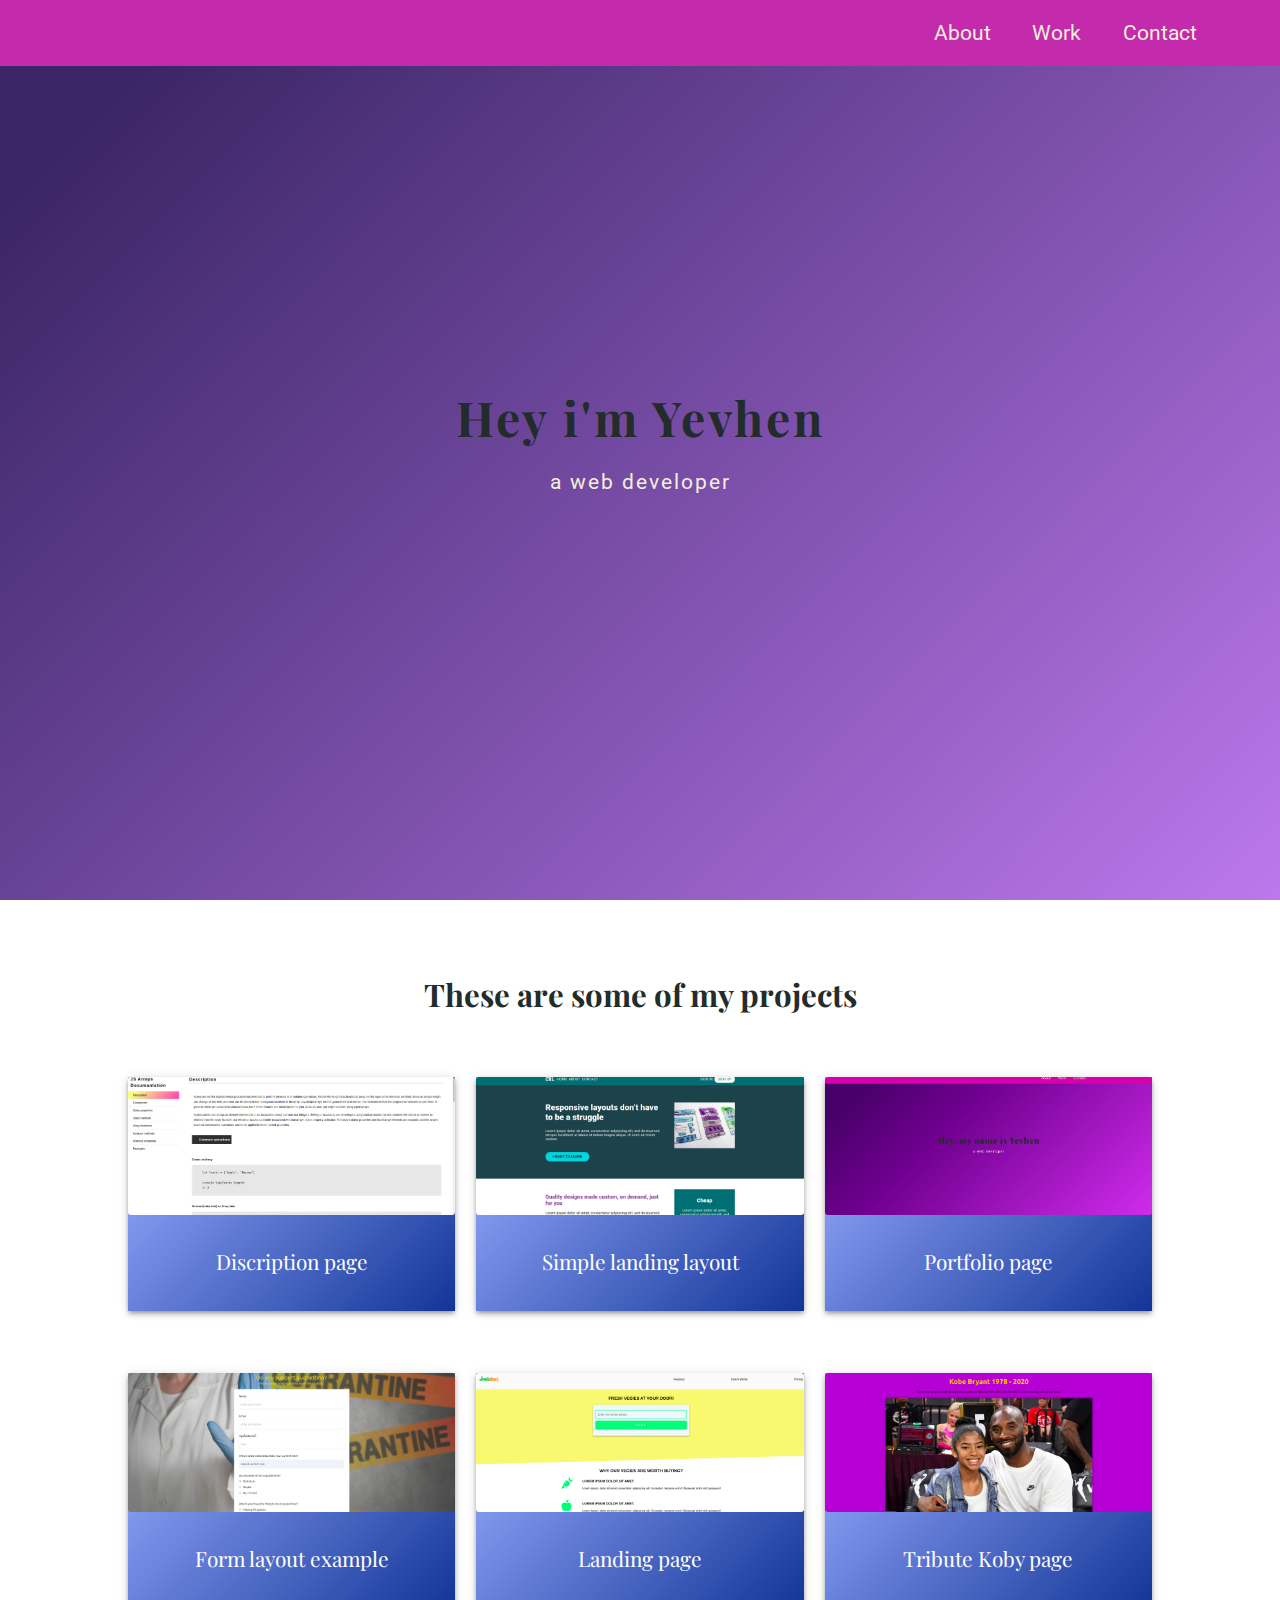
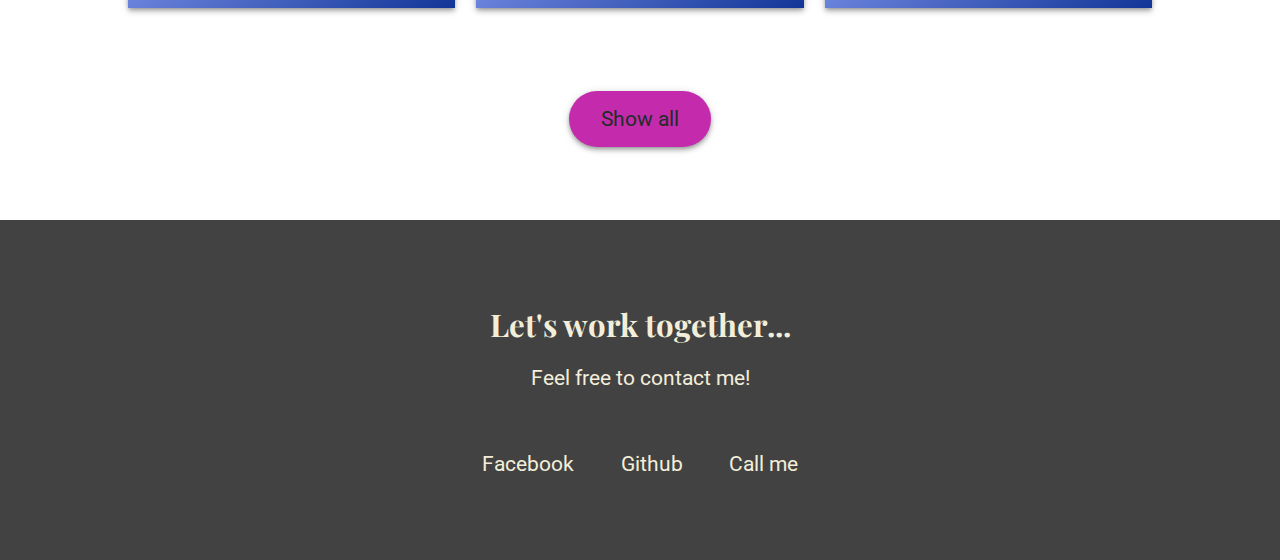
<file: portfolio-page/index.html>
<!DOCTYPE html>
<html lang="en">

<head>
  <meta charset="UTF-8">
  <meta name="viewport" content="width=device-width, initial-scale=1.0">

  <link rel="stylesheet" href="style.css">
  <title>Portfolio page</title>
</head>

<body>

  <nav id="navbar">
    <ul>
      <li><a href="#welcom-section" class="nav-link">About</a> <!-- /.nav-link -->
      </li>
      <li><a href="#projects" class="nav-link">Work</a> <!-- /.nav-link -->
      </li>
      <li><a href="#contact" class="nav-link">Contact</a> <!-- /.nav-link -->
      </li>
    </ul>
  </nav>
  <!-- /.navbar -->
  <section id="welcome-section">
    <div class="container">
      <div class="welcom__info">
        <h1>Hey i'm Yevhen</h1>
        <p>a web developer</p>
      </div>
      <!-- /.welcom__info -->
    </div>
    <!-- /.container -->
  </section>
  <!-- /#welcom-section -->
  <section id="projects" class="projects-section">
    <div class="container">
      <h2>These are some of my projects</h2>
      <div class="project-section__wrap">
        <a href="#" class="project">
          <img src="./img/project1.jpg" alt="Image of project1" class="project-img">
          <p class="project-title">Discription page</p>
          <!-- /.project-title -->
        </a>
        <a href="#" class="project project-tile">
          <img src="./img/project2.jpg" alt="Img of project2" class="project-img">
          <p class="project-title">Simple landing layout</p>
          <!-- /.project-title -->
        </a>
        <a href="#" class="project">
          <img src="./img/project3.jpg" alt="Img of project3" class="project-img">
          <p class="project-title">Portfolio page</p>
          <!-- /.project-title -->
        </a>
        <a href="#" class="project">
          <img src="./img/project4.jpg" alt="Img of project4" class="project-img">
          <p class="project-title">Form layout example</p>
          <!-- /.project-title -->
        </a>
        <a href="#" class="project">
          <img src="./img/project5.jpg" alt="img of project5" class="project-img">
          <p class="project-title">Landing page</p>
          <!-- /.project-title -->
        </a>
        <a href="#" class="project">
          <img src="./img/project6.jpg" alt="img of project6" class="project-img">
          <p class="project-title">Tribute Koby page</p>
          <!-- /.project-title -->
        </a>
      </div>
      <!-- /.project-section__wrap -->
      <a href="https://codepen.io/FreeCodeCamp/" class="btn">Show all</a>
    </div>
    <!-- /.container -->
  </section>
  <!-- /#projects -->
  <section id="contact" class="contact-section">
    <div class="container">
      <div class="contact-info">
        <h2>Let's work together...</h2>
        <p>Feel free to contact me!</p>
      </div>
      <!-- /.contact-info -->
      <div class="contact-links">
        <a href="https://facebook.com/freecodecamp" target="_blank" class="contact-items">
          <i class="fab fa-facebook-square"></i> Facebook
        </a>
        <!-- /.contact-items -->
        <a id="profile-link" href="https://github.com/yevhendevbox" target="_blank" class="contact-items">
          <i class="fab fa-github"></i>Github
        </a>
        <!-- /.contact-items -->
        <a href="tel:80973007071" class="contact-items">
          <i class="fab mobile-alt"></i>Call me
        </a>
        <!-- /.contact-items -->
      </div>
      <!-- /.contact-links -->
    </div>
    <!-- /.container -->
  </section>
  <!-- /#contact.contact-section -->
</body>

</html>
</file>
<file: portfolio-page/style.css>
@import url('https://fonts.googleapis.com/css2?family=Playfair+Display:wght@900&family=Roboto:wght@300;400&display=swap');

:root {
  --hero: #F3EED9;
  --accent: #C32BAC;
  --dark: #222C2A;
  --gray: #424242;
  --fw-r: 400;
  --fw-b: 900;
  --main-ff: 'Roboto', sans-serif;
  --title-ff: 'Playfair Display', serif;
  --box-shadow: 0 4px 5px 0 rgba(0, 0, 0, 0.14), 0 1px 10px 0 rgba(0, 0, 0, 0.12), 0 2px 4px -1px rgba(0, 0, 0, 0.3);
}

html {
  scroll-behavior: smooth;
}

*,
*::before,
*::after {
  box-sizing: border-box;
}

body {
  margin: 0;
  font-family: var(--main-ff);
  font-size: 1.3rem;
  color: var(--hero);
  scroll-behavior: smooth;
  /* overflow: hidden; */
}

h1,
h2,
h3,
h4,
h5,
h6 {
  margin: 0;
  text-align: center;
  font-family: var(--title-ff);
}

a {
  text-decoration: none;
  color: inherit;
}

img {
  max-width: 100%;
}

ul {
  list-style: none;
  padding: 0;
}

.container {
  width: 80%;
  max-width: 1128px;
  margin: 0 auto;
}

.header {}

#navbar {
  position: fixed;
  top: 0;
  left: 0;
  width: 100%;
  background-color: var(--accent);
}

#navbar ul {
  display: flex;
  justify-content: flex-end;
  padding: 0 4em;
}

#navbar li+li {
  margin-left: 2em;
}

.nav-link {
  transition: all .3s ease;
}

.nav-link:hover {
  color: var(--dark);
  letter-spacing: 2px;
}

#welcome-section {
  background-image: linear-gradient(135deg, #3B2667 10%, #BC78EC 100%);
}

.welcom__info {
  width: 100%;
  height: 100vh;
  display: flex;
  justify-content: center;
  flex-direction: column;
  align-items: center;
  align-content: center;
}

.welcom__info h1 {
  color: var(--dark);
  letter-spacing: 3px;
  font-size: 3rem;
}

.welcom__info p {
  letter-spacing: 2px;
}

.projects-section {
  padding: 3.5em 0;
  margin: 0 auto;
  text-align: center;
  color: var(--dark);
}

.projects-section h2 {
  margin-bottom: 2em;
}

.project-section__wrap {
  display: grid;
  grid-template-columns: 1fr;
  grid-gap: 1em;
}

.project {
  display: block;
  margin-bottom: 2em;
  box-shadow: var(--box-shadow);
  background-image: linear-gradient(135deg, #97ABFF 10%, #123597 100%);
  /* box-sizing: border-box; */
  /* overflow: hidden; */
}

.project-title {
  display: block;
  width: 100%;
  font-family: var(--title-ff);
  color: #fff;
  margin: 0;
  padding: 1.3em 1.5em;
  text-align: center;
  border-radius: 3px;
  transition: all .2s ease;
}

.project-title:hover {
  opacity: .7;
}

.project-img {
  height: calc(100% - 6rem);
  width: 100%;
  border-radius: 3px;
  object-fit: cover;
  /* overflow: hidden; */
  transition: all .3s ease-in-out;
}

.btn {
  display: inline-block;
  background-color: var(--accent);
  padding: 1rem 2rem;
  border-radius: 50px;
  box-shadow: var(--box-shadow);
  margin-top: 2em;
  transition: all .3s ease-in-out;
}

.btn:hover {
  opacity: .8;
  letter-spacing: 1.3px;
}

.contact-section {
  text-align: center;
  background-color: var(--gray);
  padding: 4em 0;
}

.contact-info {
  margin-bottom: 3em;
}

.contact-items+.contact-items {
  margin-left: 2em;
}

.contact-items {
  transition: all .3s ease;
}

.contact-items:hover {
  opacity: .8;
  letter-spacing: 1.3px;
}

@media (min-width: 820px) {
  .project-section__wrap {
    grid-template-columns: repeat(auto-fit, minmax(320px, 1fr));
  }
}
</file>
